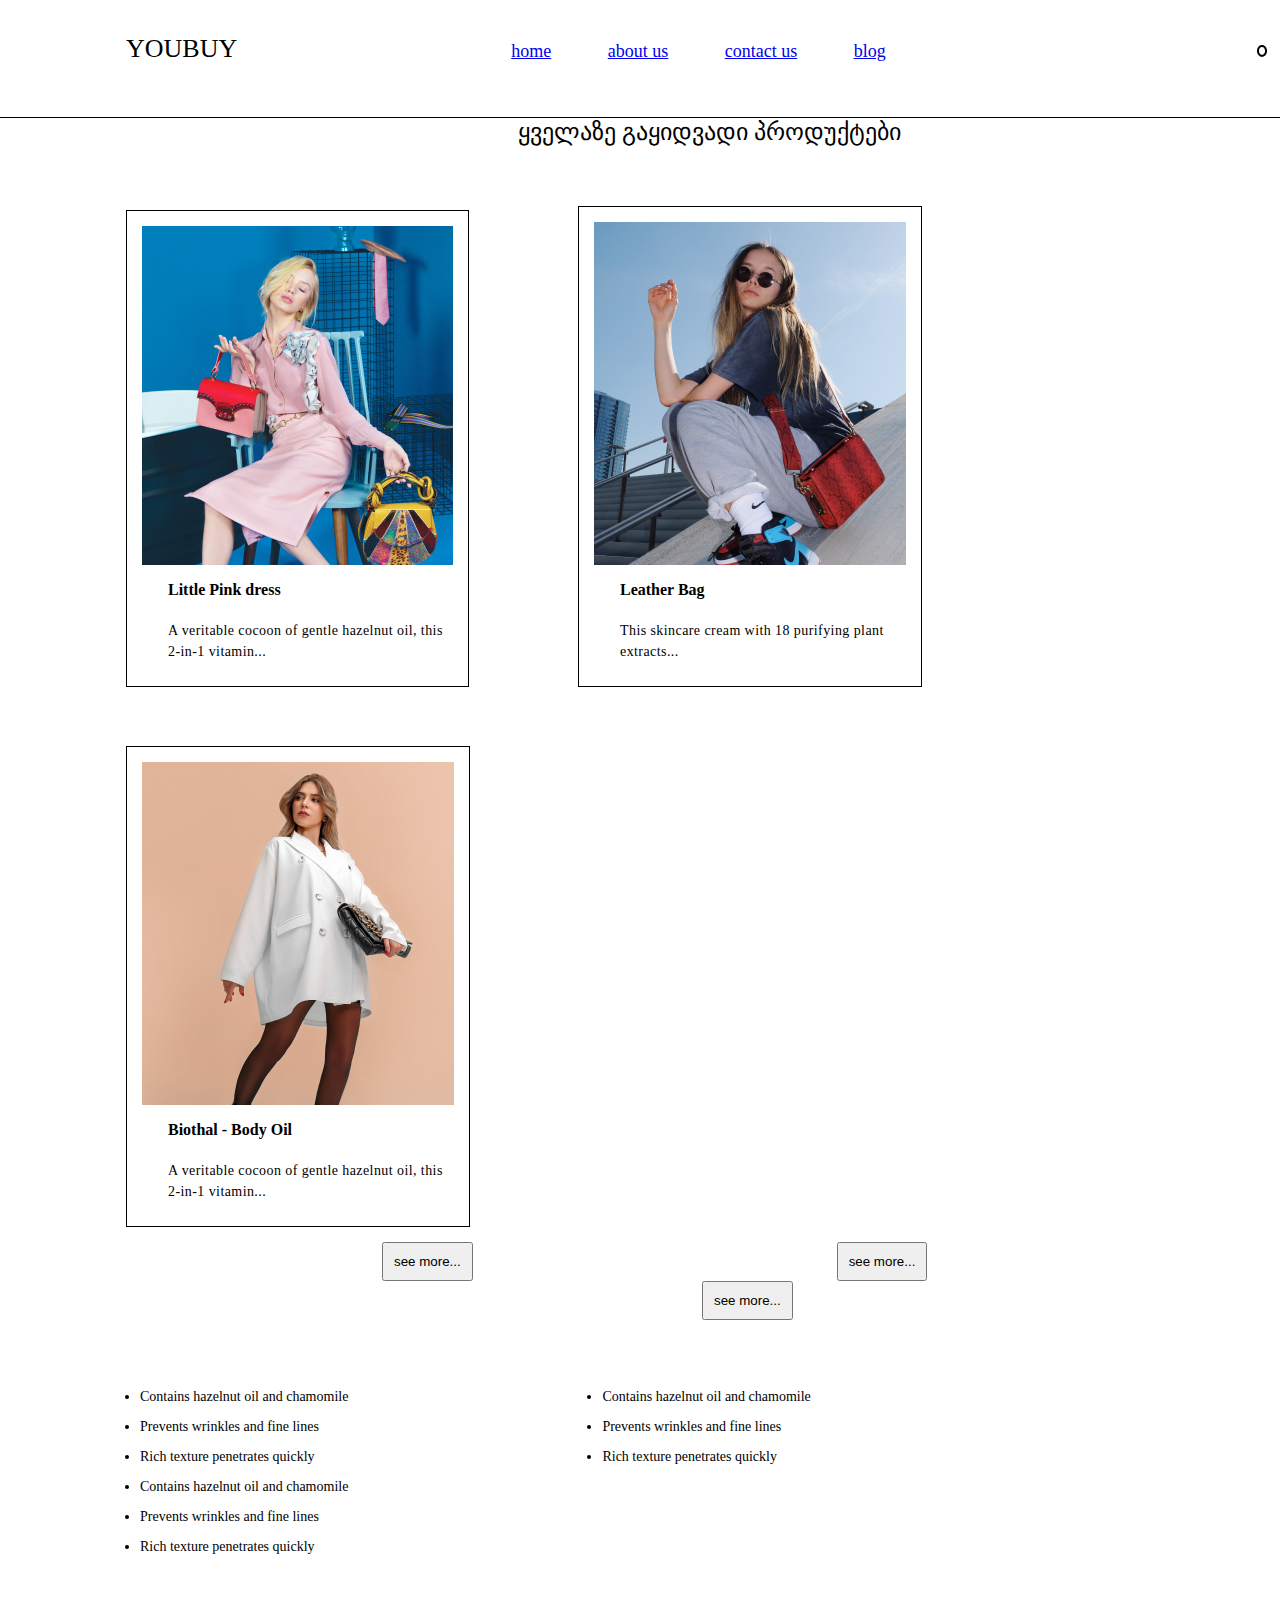
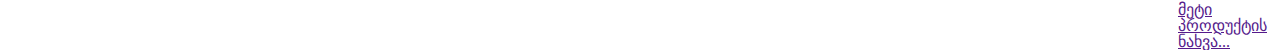
<file: index.html>
<!DOCTYPE html>
<html lang="en">
<head>
    <meta charset="UTF-8">
    <meta http-equiv="X-UA-Compatible" content="IE=edge">
    <meta name="viewport" content="width=device-width, initial-scale=1.0">
    <link rel="stylesheet" href="static/css/reset.css">
    <link rel="stylesheet" href="static/css/style.css">
    <title>home</title>
</head>
<body>
    <header>
        <nav>
            <ul class="links">
                <li class="logo">YOUBUY</li>
                <li class="page-link1">
                <a href="index.html">home</a>
                </li>
                <li class="page-link">
                    <a href="about.html">about us</a>
                </li>
                <li class="page-link">
                    <a href="contact.html">contact us</a>
                </li>
                <li class="page-link">
                    <a href="blog.html">blog</a>
                </li>
                <li class="user-icon">
                    <a href="user.html">
                        <img src="static/img/user-icon.png" alt=""></a>
                </li>
            </ul>
        </nav>
    </header>
    <main>
        <section class="heading"><h1>ყველაზე გაყიდვადი პროდუქტები</h1></section>
<section class="boxes">
    <div class="box">
        <img src="static/img/img-1.png" alt="">
        <h5>Little Pink dress</h5>
        <p>A veritable cocoon of gentle hazelnut oil, this 2-in-1 vitamin...</p>
    </div>
    <div class="box">
        <img src="static/img/img-2.png" alt="">
        <h5>Leather Bag</h5>
        <p>This skincare cream with 18 purifying plant extracts...</p>
    
    </div>
    <div class="box">
        <img src="static/img/img-3.png" alt="">
        <h5>Biothal - Body Oil</h5>
        <p>A veritable cocoon of gentle hazelnut oil, this 2-in-1 vitamin...</p>
    </div>
</section>
<section class="see">
<button class="more-inf1">see more...</button>
<button class="more-inf2">see more...</button>
<button class="more-inf3">see more...</button>
</section>



<section class="list">
<div class="points">
<ul class="second">
    <li>Contains hazelnut oil and chamomile</li>
    <li>Prevents wrinkles and fine lines</li>
    <li>Rich texture penetrates quickly</li>
</ul>
</div>
<div class="points">
<ul class="second">
    <li>Contains hazelnut oil and chamomile</li>
    <li>Prevents wrinkles and fine lines</li>
    <li>Rich texture penetrates quickly</li>
</ul>
</div>
<div class="points">
<ul class="second">
    <li>Contains hazelnut oil and chamomile</li>
    <li>Prevents wrinkles and fine lines</li>
    <li>Rich texture penetrates quickly</li>
</ul>
</div>
</section>
<section class="moreproducts">
<a href="">მეტი პროდუქტის ნახვა...</a>
</section>
     
     
    
    
    
    
    
    </main>
    

   
</body>
</html>
</file>
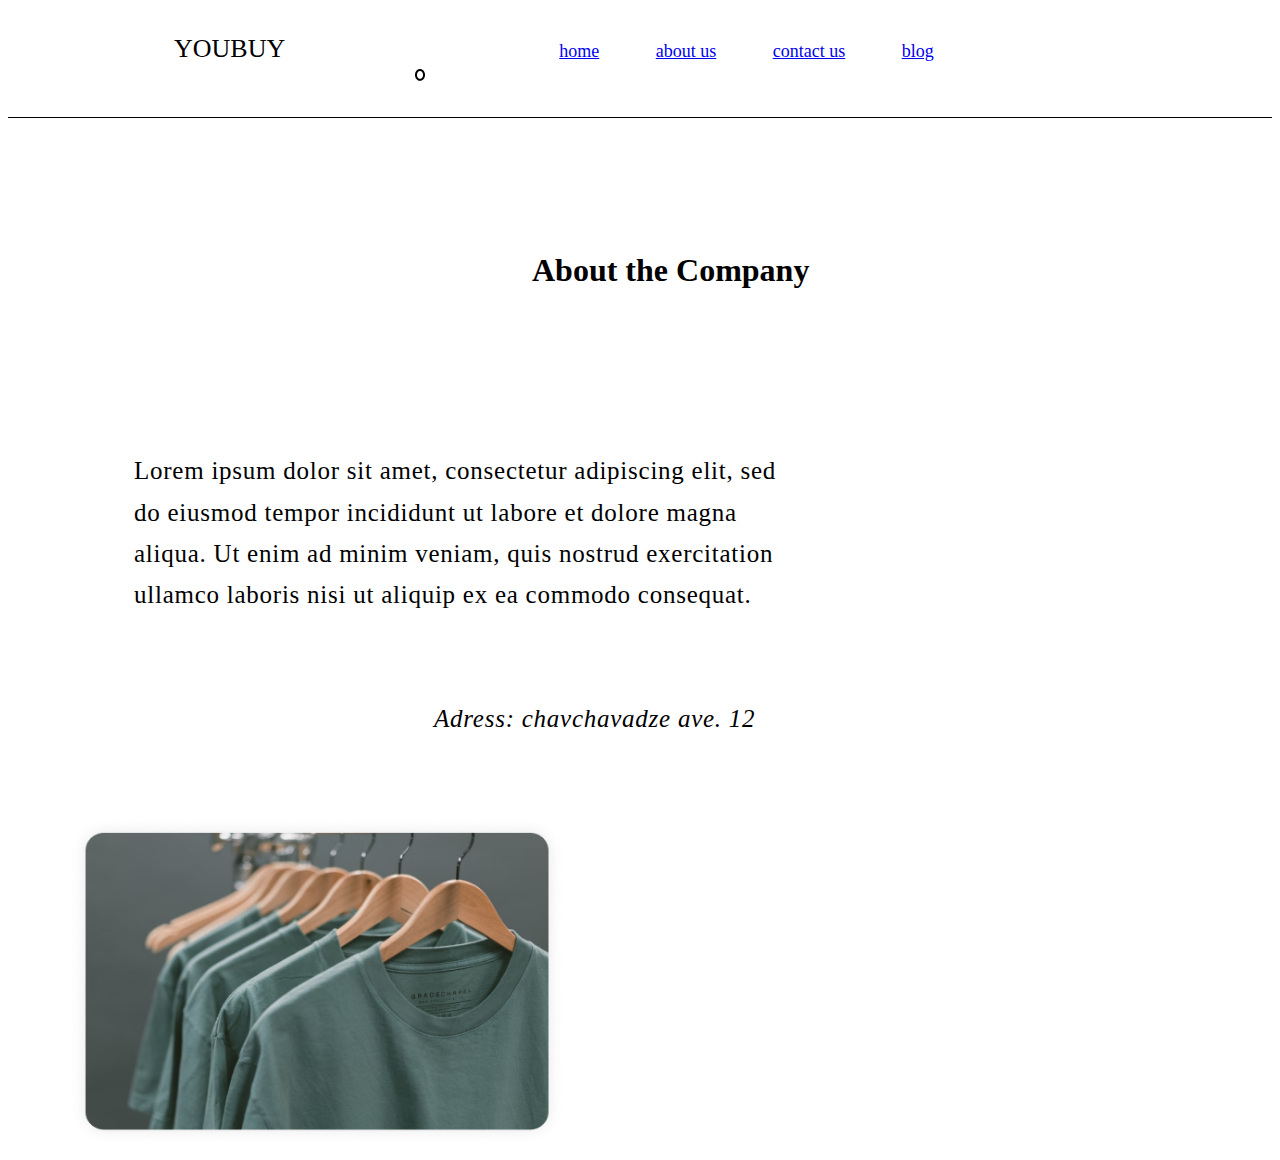
<file: about.html>
<!DOCTYPE html>
<html lang="en">
<head>
    <meta charset="UTF-8">
    <meta http-equiv="X-UA-Compatible" content="IE=edge">
    <meta name="viewport" content="width=device-width, initial-scale=1.0">
    <title>about us</title>
    <link rel="stylesheet" href="static/css/style.css">
</head>
<body>
    <header>
        <nav>
            <ul class="links">
                <li class="logo">YOUBUY</li>
                <li class="page-link1">
                <a href="index.html">home</a>
                </li>
                <li class="page-link">
                    <a href="about.html">about us</a>
                </li>
                <li class="page-link">
                    <a href="contact.html">contact us</a>
                </li>
                <li class="page-link">
                    <a href="blog.html">blog</a>
                </li>
                <li class="user-icon">
                    <a href="user.html"><img src="static/img/user-icon.png" alt=""></a>
                    
                </li>
            </ul>
        </nav>
    </header>
<main>
    <section> <h1 class="aboutcompany">About the Company</h1></section>

<section >
   <div class="a-b1">
    <p>Lorem ipsum dolor sit amet, consectetur adipiscing elit, sed do eiusmod tempor incididunt ut labore et dolore magna aliqua. Ut enim ad minim veniam, quis nostrud exercitation ullamco laboris nisi ut aliquip ex ea commodo consequat.</p>
    <address>Adress: chavchavadze ave. 12</address>
   </div>
   <div class="a-b">
    <img src="static/img/img-4_about.png" alt="">
   </div >
</section>





</main>


</body>
</html>
</file>
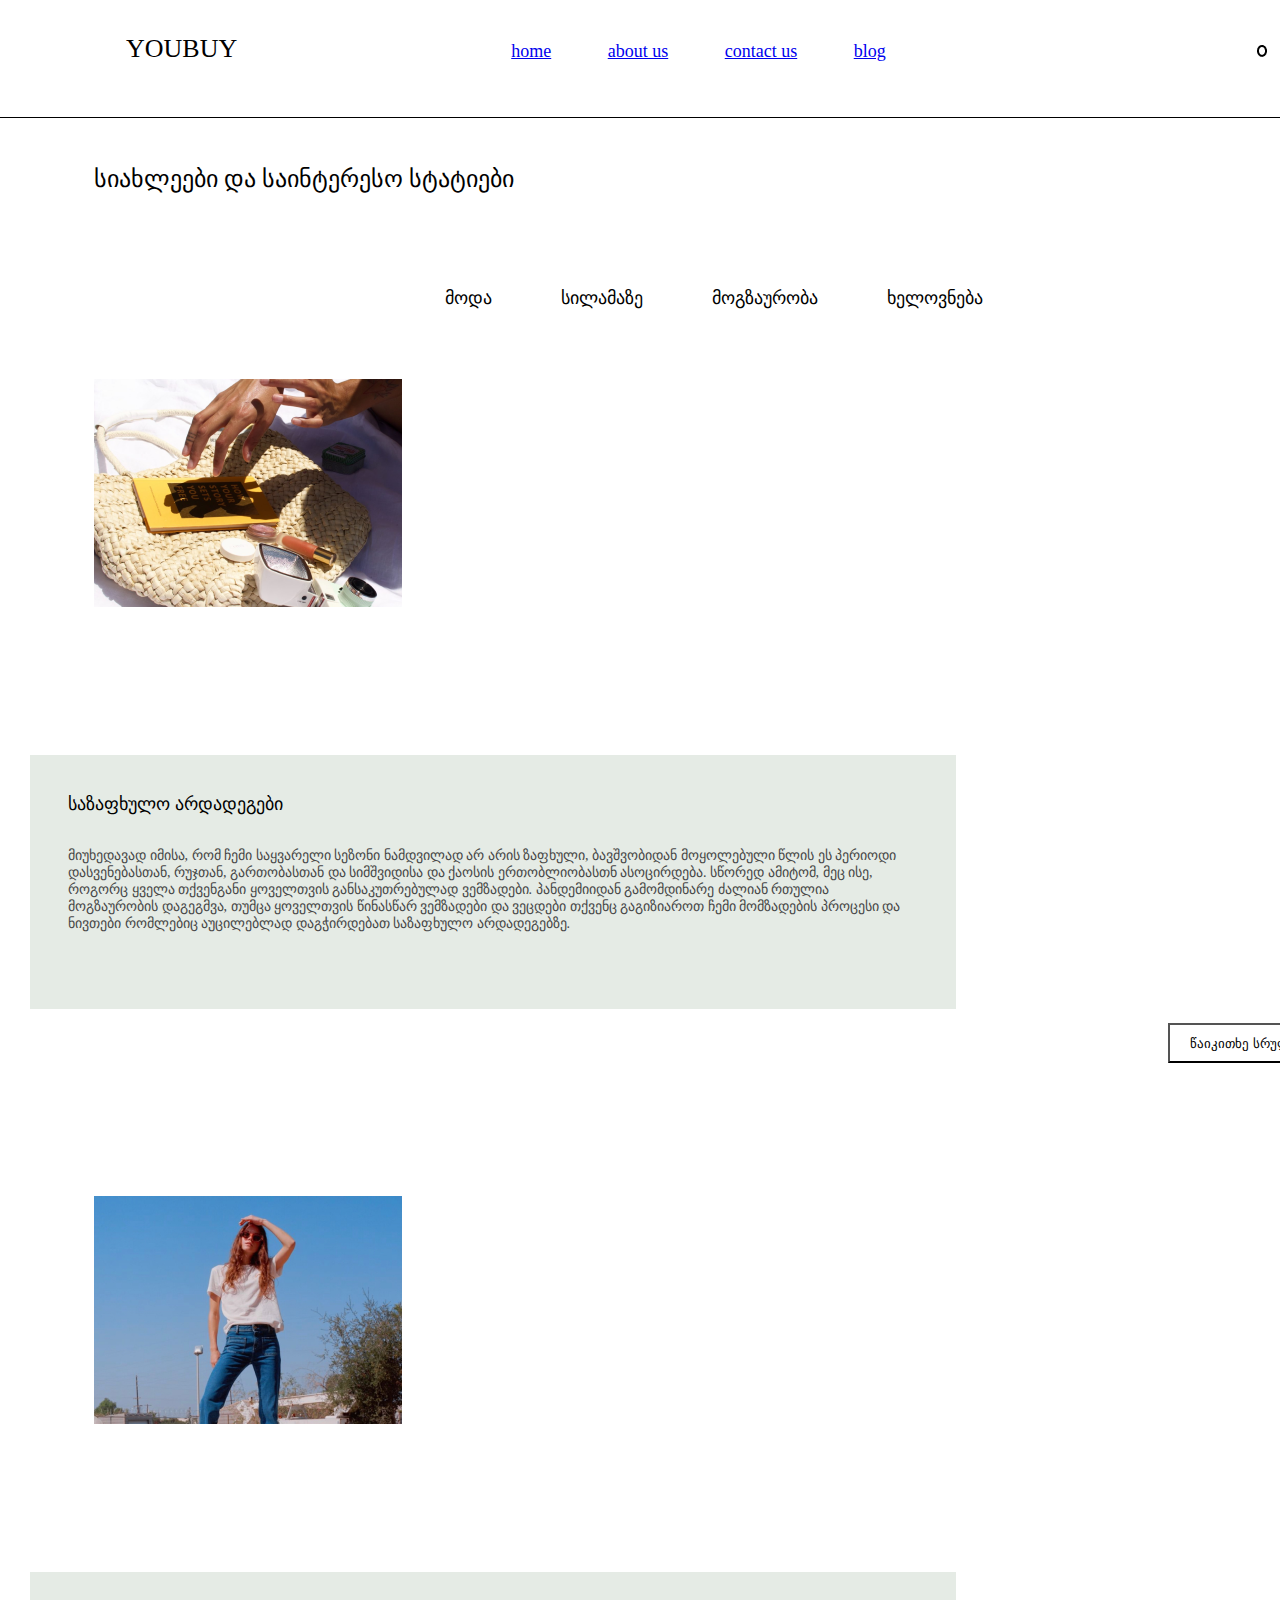
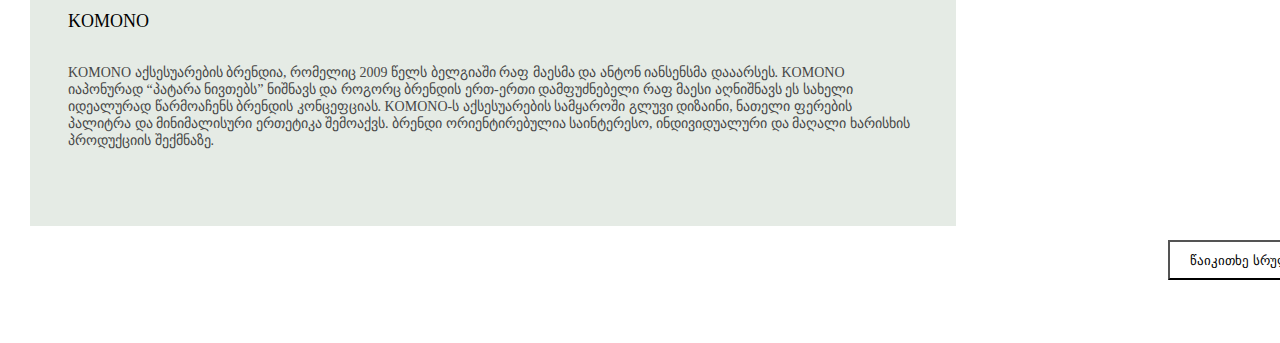
<file: blog.html>
<!DOCTYPE html>
<html lang="en">
<head>
    <meta charset="UTF-8">
    <meta http-equiv="X-UA-Compatible" content="IE=edge">
    <meta name="viewport" content="width=device-width, initial-scale=1.0">
    <link rel="stylesheet" href="static/css/reset.css">
    <link rel="stylesheet" href="static/css/style.css">
    <title>blog</title>
</head>
<body>
    <header>
        <nav>
            <ul class="links">
                <li class="logo">YOUBUY</li>
                <li class="page-link1">
                <a href="index.html">home</a>
                </li>
                <li class="page-link">
                    <a href="about.html">about us</a>
                </li>
                <li class="page-link">
                    <a href="contact.html">contact us</a>
                </li>
                <li class="page-link">
                    <a href="blog.html">blog</a>
                </li>
                <li class="user-icon">
                    <a href="user.html"><img src="static/img/user-icon.png" alt=""></a>
                    
                </li>
            </ul>
        </nav>
    </header>
    <main>
        <section >
            <div class="blogheader">
            <h2>სიახლეები და საინტერესო სტატიები</h2>
        </div>
        <div class="blogheader">
            <h4 class="mode">მოდა</h4>
            <h4>სილამაზე</h4>
            <h4>მოგზაურობა</h4>
            <h4>ხელოვნება</h4>
            </div>
        </section>
 
        
<section>
    <div class="blog-img"><img src="static/img/blog-1.png" alt=""></div>
    <div class="blog-story">
        <article>
            <h5>საზაფხულო არდადეგები</h5>
            <p>მიუხედავად იმისა, რომ ჩემი საყვარელი სეზონი ნამდვილად არ არის ზაფხული, ბავშვობიდან მოყოლებული წლის ეს პერიოდი  დასვენებასთან, რუჯთან, გართობასთან და სიმშვიდისა და ქაოსის ერთობლიობასთნ ასოცირდება. სწორედ ამიტომ, მეც ისე, როგორც ყველა თქვენგანი ყოველთვის განსაკუთრებულად ვემზადები. პანდემიიდან გამომდინარე ძალიან რთულია მოგზაურობის  დაგეგმვა, თუმცა ყოველთვის წინასწარ  ვემზადები და ვეცდები თქვენც გაგიზიაროთ ჩემი მომზადების პროცესი და ნივთები რომლებიც აუცილებლად დაგჭირდებათ საზაფხულო არდადეგებზე.
            </p>
       </article>
    </div>
    <div><button class="readful">წაიკითხე სრულად...</button></div>
</section>

<section>
    <div class="blog-img"><img src="static/img/blog-2.png" alt=""></div>
    <div class="blog-story">
        <article>
            <h5>KOMONO</h5>
            <p>KOMONO  აქსესუარების ბრენდია, რომელიც 2009 წელს ბელგიაში რაფ მაესმა და ანტონ იანსენსმა დააარსეს. KOMONO იაპონურად “პატარა ნივთებს” ნიშნავს და როგორც ბრენდის ერთ-ერთი დამფუძნებელი რაფ მაესი აღნიშნავს ეს სახელი იდეალურად წარმოაჩენს ბრენდის კონცეფციას. KOMONO-ს აქსესუარების სამყაროში გლუვი დიზაინი, ნათელი ფერების პალიტრა და მინიმალისური ერთეტიკა შემოაქვს. ბრენდი ორიენტირებულია საინტერესო, ინდივიდუალური და მაღალი ხარისხის პროდუქციის შექმნაზე.
            </p>
        </article>
    </div>
    <div>
        <button class="readful">წაიკითხე სრულად...</button>
    </div>
</section>
        
    </main>
</body>
</html>
</file>
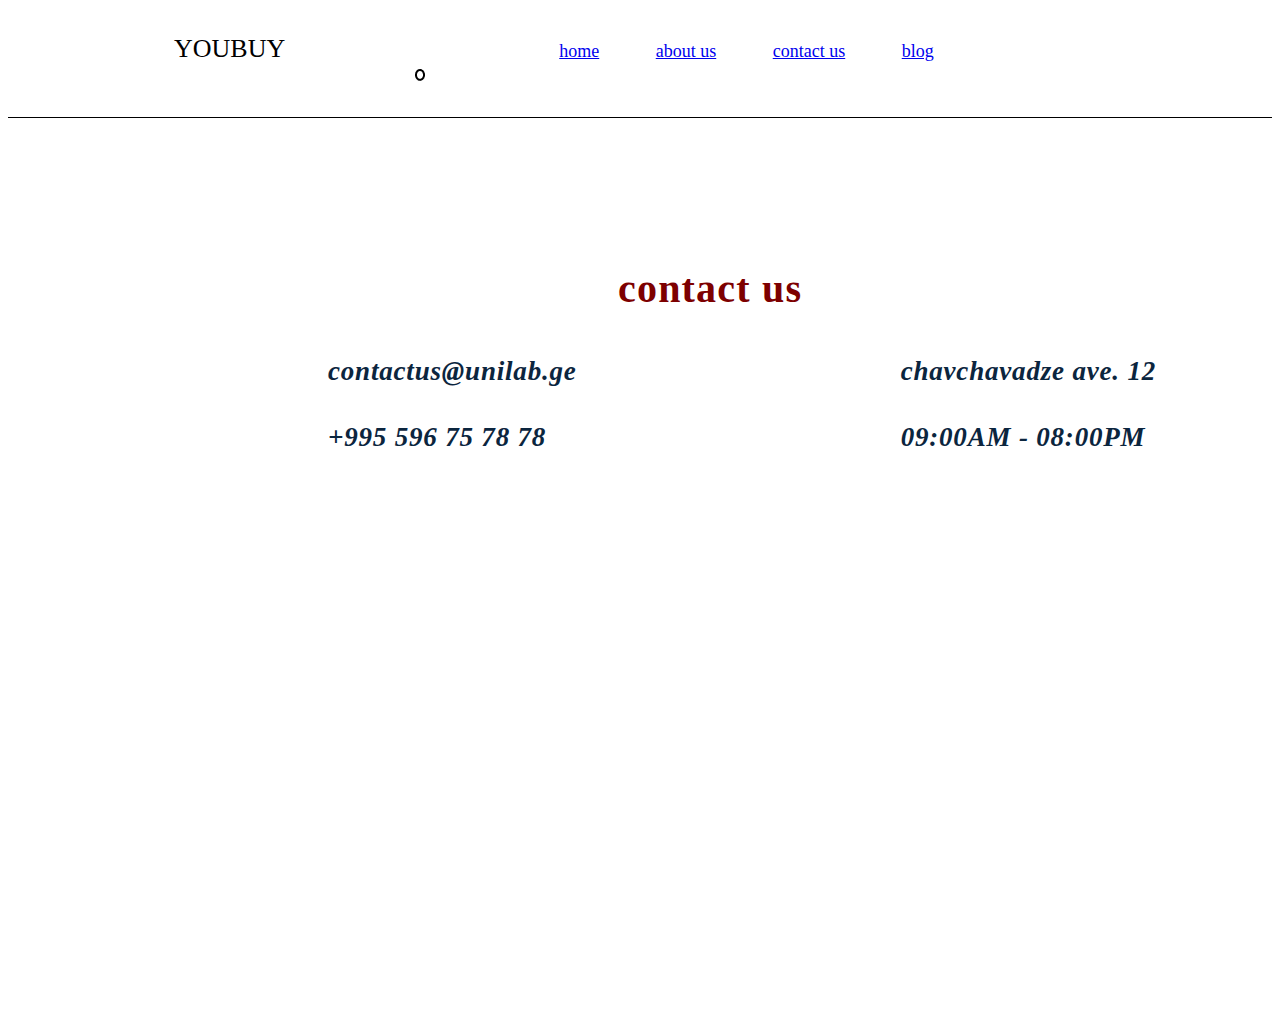
<file: contact.html>
<!DOCTYPE html>
<html lang="en">
<head>
    <meta charset="UTF-8">
    <meta http-equiv="X-UA-Compatible" content="IE=edge">
    <meta name="viewport" content="width=device-width, initial-scale=1.0">
    <title>contact us</title>
    <link rel="stylesheet" href="static/css/style.css">
</head>
<body>
    <header>
        <nav>
            <ul class="links">
                <li class="logo">YOUBUY</li>
                <li class="page-link1">
                <a href="index.html">home</a>
                </li>
                <li class="page-link">
                    <a href="about.html">about us</a>
                </li>
                <li class="page-link">
                    <a href="contact.html">contact us</a>
                </li>
                <li class="page-link">
                    <a href="blog.html">blog</a>
                </li>
                <li class="user-icon">
                    <a href="user.html"><img src="static/img/user-icon.png" alt=""></a>
                    
                </li>
            </ul>
        </nav>
    </header>
<main>
   <h1 class="contactpage">contact us</h1>
<section>
    <div class="adres_info">
        <ul>
            <li>contactus@unilab.ge</li>
            <li>+995 596 75 78 78</li>
        </ul>
    </div>
    <div class="adres_info">
        <ul>
            <li>chavchavadze ave. 12</li>
            <li>09:00AM - 08:00PM</li>
        </ul>
    </div>
</section>
<section class="map">
    <iframe src="https://www.google.com/maps/embed?pb=!1m18!1m12!1m3!1d2978.524654762701!2d44.774620015677755!3d41.70919628394557!2m3!1f0!2f0!3f0!3m2!1i1024!2i768!4f13.1!3m3!1m2!1s0x40440cd28b5a0549%3A0x17e5ad251bac63ea!2s12%20Ilia%20Chavchavadze%20Avenue%2C%20T&#39;bilisi!5e0!3m2!1sen!2sge!4v1675714318597!5m2!1sen!2sge" width="600" height="450" style="border:0;" allowfullscreen="" loading="lazy" referrerpolicy="no-referrer-when-downgrade"></iframe>
</section>

</main>





</body>
</html>
</file>
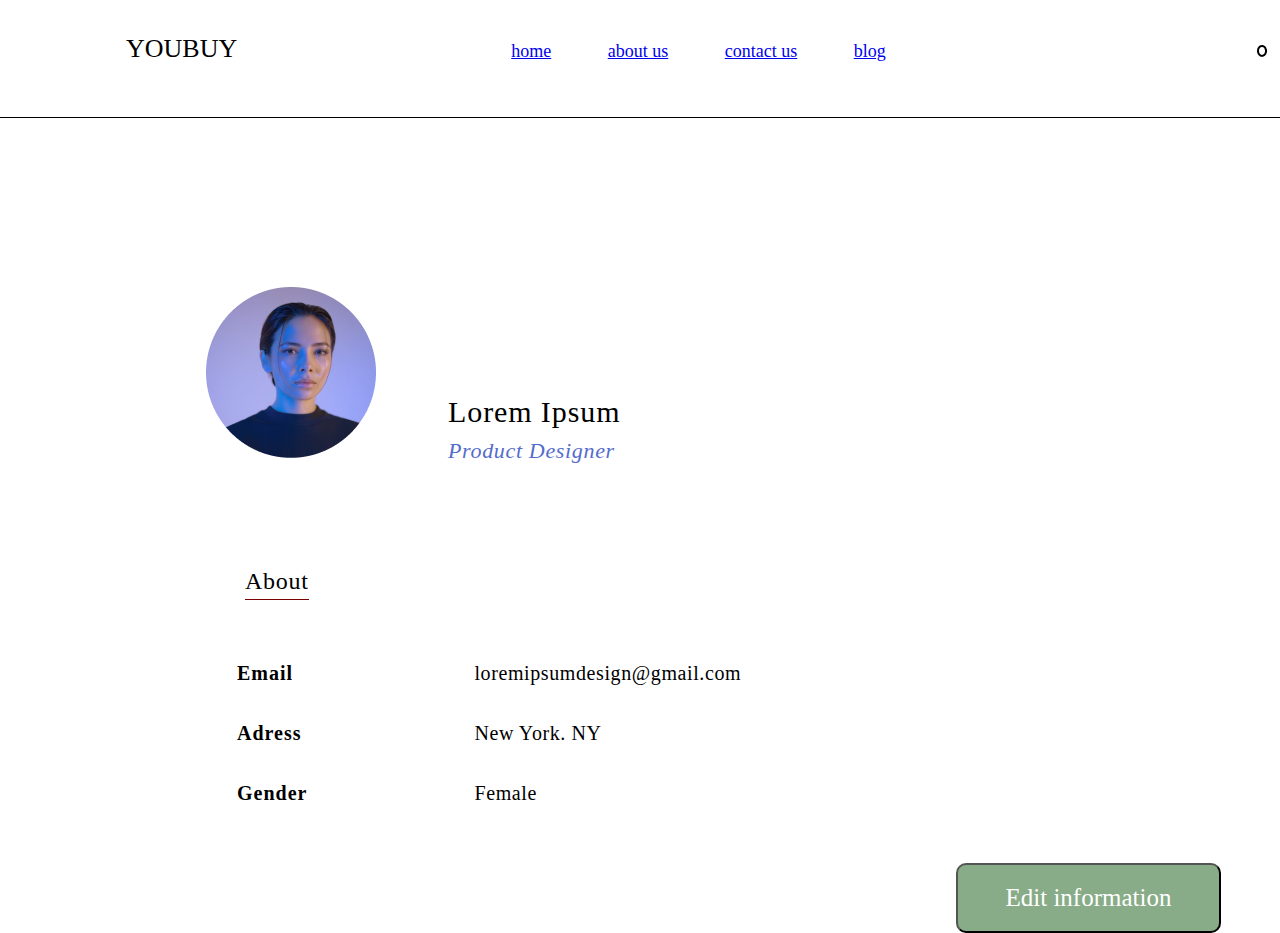
<file: user.html>
<!DOCTYPE html>
<html lang="en">
<head>
    <meta charset="UTF-8">
    <meta http-equiv="X-UA-Compatible" content="IE=edge">
    <meta name="viewport" content="width=device-width, initial-scale=1.0">
    <link rel="stylesheet" href="static/css/reset.css">
    <link rel="stylesheet" href="static/css/style.css">
    <title>user page</title>
</head>
<body>
    <header>
        <nav>
            <ul class="links">
                <li class="logo">YOUBUY</li>
                <li class="page-link1">
                <a href="index.html">home</a>
                </li>
                <li class="page-link">
                    <a href="about.html">about us</a>
                </li>
                <li class="page-link">
                    <a href="contact.html">contact us</a>
                </li>
                <li class="page-link">
                    <a href="blog.html">blog</a>
                </li>
                <li class="user-icon">
                    <a href="user.html"><img src="static/img/user-icon.png" alt=""></a>
                    
                </li>
            </ul>
        </nav>
    </header>
    <main>
<section class="user" >
    <div><img class="userimg" src="static/img/user.png" alt=""></div>
    <div>
        <h3 class="username">Lorem Ipsum</h3>
        <p class="userprof">Product Designer</p>
    </div>
    
</section>

    <h3 class="aboutuser">About</h3>
<section>
    <div class="userlist">
        <ul>
            <li class="listitem1">Email</li>
            <li class="listitem1">Adress </li>
            <li class="listitem1">Gender</li>
        </ul>
    </div>
    <div class="userlist">
        <ul >
            <li class="listitem2">loremipsumdesign@gmail.com</li>
            <li class="listitem2">New York. NY</li>
            <li class="listitem2">Female</li>
        </ul>
    </div>

</section>
 <button class="editprofile">Edit information</button>


    </main>
</body>
</html>
</file>
<file: static/css/style.css>
/* header*/
header{border-bottom: 1px solid #000000; width: 100%;height: 87px;}
nav{ margin-top: 30px;}

.page-link1, .page-link{font-family: 'Poppins'; font-style: normal; font-weight: 500; font-size: 18px;
    line-height: 27px;  color: #000000;}
.page-link1{display: inline; }
.page-link{display: inline;margin-left: 52px;}
.logo{display: inline; margin-left: 126px;margin-right: 270px;
    font-family: 'Malayalam MN'; font-style: normal; font-weight: 400;  font-size: 26px;
    line-height: 37px; color: #000000;}
.user-icon{ display: inline-block; width: 8px; height: 8px; margin-left: 367px;}
.user-iconbody
/* home section_1 */
.heading{ display: block; margin-top: 72px;}
    .heading h1{margin-left: 518px; width: 404px; height: 29px;
        font-style: normal; font-weight: 500; font-size: 24px;
        line-height: 29px; color: #000000;}
/* home_boxes */
.boxes{margin-left: 126px;}
.box{display: inline-block;  margin-top: 59px; margin-right: 105px;
border: 1px solid black; padding: 15px;}
.boxes h5{margin-top: 10px;margin-left: 26px;
    font-style: normal; font-weight: 700;  font-size: 16px;
    line-height: 24px; color: #000000;}
.boxes p{width: 282px;height: 51px; margin-top: 18px; margin-left: 26px;
    font-style: normal; font-weight: 400;   font-size: 14px;
    line-height: 21px; letter-spacing: 0.03em; color: #000000; }
/* home _lists */
.list{margin-top: 62px;margin-left: 140px;}
.points{display: inline;margin-right: 250px;}
.second{display: inline-block; list-style: disc; }
.second li{font-family: 'Open Sans'; font-style: normal; font-weight: 400; font-size: 14px;
    line-height: 215%; color: #000000;}

/* home_see */
.see{ margin-left: 342px; margin-top: 15px;}
.more-inf1{margin-left: 40px;padding: 10px;}
.more-inf2{margin-left: 360px; padding: 10px;}
.more-inf3{margin-left: 360px;padding: 10px;}
.moreproducts{margin-left: 1178px; margin-top: 39px;}

/* contact page */
.contactpage{margin-left: 610px; margin-top: 147px;
    font-style: normal; font-weight: 700;  font-size: 40px;
    line-height: 47px; letter-spacing: 0.03em;
    color: #7D0000;}
.adres_info{display: inline-block; margin-left: 280px;}
.adres_info li{list-style: none; margin-bottom: 34px;
    font-style: italic; font-weight: 600; font-size: 27px;
    line-height: 32px; letter-spacing: 0.03em; color: #0B253E;}
.map{display: inline-block; margin-left: 266px; margin-top: 110px;}
.map iframe{width: 908px; height: 423px;}


/* about page */
.aboutcompany{margin-top: 134px;margin-left: 524px;}
.a-b, .a-b1{display: inline-block;}
.a-b1{vertical-align: top; margin-top: 115px; margin-left: 126px;}
.a-b1 { width: 650px;height: 205px;  
    font-style: normal; font-size: 25px;
    line-height: 165%; letter-spacing: 0.03em; 
}
.a-b1 address{margin-left: 300px; margin-top: 89px;
    font-style: italic;  font-size: 25px;
    line-height: 29px; letter-spacing: 0.03em;}
.a-b img{margin-top: 185px;margin-left: 59px;width: 500px; height: 333px;}

/* blog */
.blogheader{display: inline; } 
.blogheader h2{margin-left: 94px; margin-top: 47px;
    font-style: normal; font-weight: 400; font-size: 24px;
    line-height: 29px; color: #000000;}
.blogheader h4{ display: inline-block; margin-right: 65px; margin-top: 93px;
    font-style: normal; font-weight: 500; font-size: 18px;
    line-height: 22px; color: #000000;}
.mode{margin-left: 445px;}
.blog-img{ width: 308px;height: 308px;  display: inline-block;
    margin-top: 70px; margin-left: 94px;}
.blog-story{ background-color: #E5EBE5; vertical-align: top; display: inline-block;
     margin-top: 68px; margin-left: 30px;padding: 38px;} 
.blog-story h5{
    font-style: normal; font-weight: 500; font-size: 18px;
    line-height: 22px; color: #000000;}
.blog-story p{ width: 850px;height: 124px; margin-top: 32px; 
    font-style: normal; font-weight: 350; font-size: 14px;
    line-height: 17px; color: #474747;}
.readful{margin-left: 1168px; margin-top: 14px; margin-bottom: 63px;
    width: 174px;
    height: 40px; background-color: inherit;}

/* user page */
.user div{display: inline-block;}
.userimg{ margin-top: 169px; margin-left: 206px;}

.username{ vertical-align: top; margin-left: 68px;  margin-top: 232px;
    font-family: 'Poppins'; font-style: normal;  font-weight: 500; font-size: 30px;
    line-height: 45px; letter-spacing: 0.03em;  color: #000000;}
.userprof{margin-left: 68px;
    font-family: 'Poppins'; font-style: italic;  font-weight: 400;  font-size: 22px;
    line-height: 33px; letter-spacing: 0.03em;
    color: #546CCC;}
.aboutuser{border-bottom: 1px solid #7D0000; width: max-content; margin-left: 245px; margin-top: 96px;
    font-family: 'Poppins';  font-style: normal;  font-weight: 500;  font-size: 24px;
    line-height: 36px;  letter-spacing: 0.03em; color: #000000;}
.userlist{display: inline-block; margin-top: 58px;}

.listitem1{margin-bottom: 30px; margin-left: 237px; 
font-family: 'Poppins'; font-style: normal; font-weight: 700; font-size: 20px;
line-height: 30px; letter-spacing: 0.05em;
color: #000000;}

.listitem2{margin-bottom: 30px; margin-left: 163px; 
font-family: 'Poppins'; font-style: normal; font-weight: 500; font-size: 20px;
line-height: 30px; letter-spacing: 0.03em;
color: #000000;}

.editprofile{ display: block;
 width: 265px; height: 70px; margin-left: 956px; margin-top: 25px;
 border-radius: 10px; background-color: #87AC87;
 font-family: 'Poppins'; font-style: normal; font-weight: 500; font-size: 25px;
 line-height: 38px; color: #FFFFFF;}
</file>
